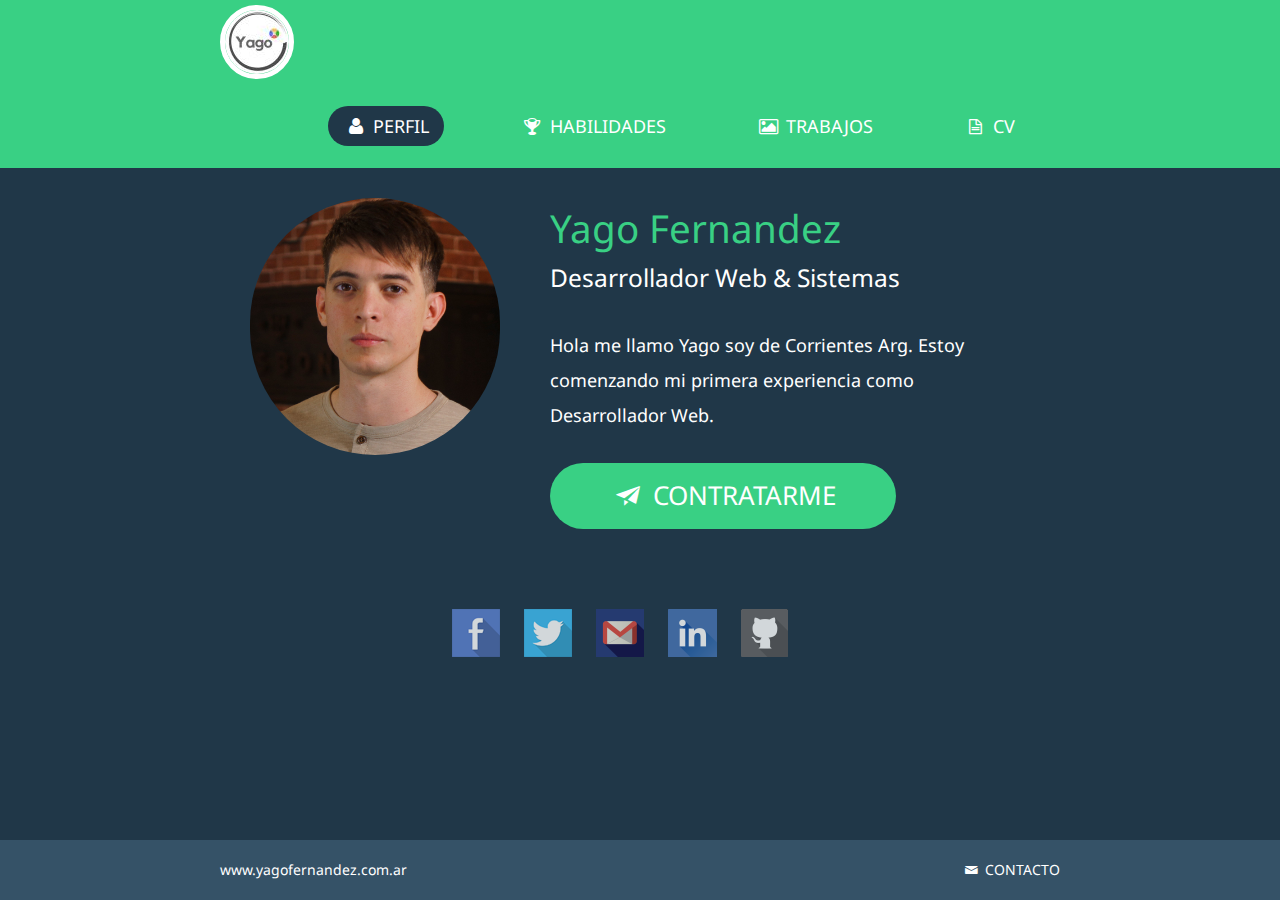
<file: index.html>
<!DOCTYPE html>
<html lang="en">
<head>
<title>Mi Porfolio</title>
<link rel="icon" type= "images/png" href="img/junction.png">
<meta charset="utf-8">
<meta name="viewport" content="width=device-width, initial-scale=1.0">
<link href="css/bootstrap.css" rel="stylesheet">
<link href="css/style.css" rel="stylesheet">
<link href="font/css/fontello.css" rel="stylesheet">
<link href='http://fonts.googleapis.com/css?family=Droid+Sans:400,700' rel='stylesheet' type='text/css'>
</head>
<body>
<div class="navbar">
  <div class="navbar-inner">
    <div class="container"> <a class="btn btn-navbar" data-toggle="collapse" data-target=".nav-collapse"> <span class="icon-bar"></span> <span class="icon-bar"></span> <span class="icon-bar"></span> </a> <a class="brand" href="index.html"><img src="img/Logito.jpg" class="LogoY" alt=""></a>
      <ul class="nav nav-collapse pull-right">
        <li><a href="index.html" class="active"><i class="icon-user"></i> Perfil</a></li>
        <li><a href="skills.html"><i class="icon-trophy"></i> Habilidades</a></li>
        <li><a href="work.html"><i class="icon-picture"></i> Trabajos</a></li>
        <li><a href="resume.html"><i class="icon-doc-text"></i> CV</a></li>
      </ul>
      <div class="nav-collapse collapse"></div>
    </div>
  </div>
</div>
<div class="container profile">
  <div class="span3"> <img src="img/Yago.jpg" class="ImgY" alt=""> </div>
  <div class="span5">
    <h1>Yago Fernandez</h1>
    <h3>Desarrollador Web &amp; Sistemas</h3>
    <p> Hola me llamo Yago soy de Corrientes Arg. Estoy comenzando mi primera experiencia como Desarrollador Web.</p>
    <a href="https://api.whatsapp.com/send?phone=3794725689" class="hire-me"><i class="icon-paper-plane"></i> CONTRATARME </a> </div>
</div>
<div class="row social">
  <ul class="social-icons">
    <li><a href="https://www.facebook.com/Yagofernandezzz/"><img src="img/fb.png" alt=""></a></li>
    <li><a href="https://twitter.com/"><img src="img/tw.png" alt=""></a></li>
    <li><a href="mailto:yagoabrahamfernandez@gmai.com"><img src="img/gmail.png" alt=""></a></li>
    <li><a href="https://www.linkedin.com/in/yagoabrahamfernandez/"><img src="img/Linkedin.png" alt=""></a></li>
    <li><a href="https://github.com/YagoFer"><img src="img/github.png" alt=""></a></li>
  </ul>
</div>
<div class="footer" href="css/bootstrap-responsive.css" rel="stylesheet" type="text/css">
  <div class="container">
    <p class="pull-left"><a href="http://google.com">www.yagofernandez.com.ar</a></p>
    <p class="pull-right"><a href="#myModal" role="button" data-toggle="modal"> <i class="icon-mail"></i> CONTACTO</a></p>
  </div>
</div>
<div id="myModal" class="modal hide fade" tabindex="-1" role="dialog" aria-labelledby="myModalLabel" aria-hidden="true">
  <div class="modal-header">
    <button type="button" class="close" data-dismiss="modal" aria-hidden="true">x</button>
    <h3 id="myModalLabel"><i class="icon-mail"></i> Contacto</h3>
  </div>
  <div class="modal-body">
    <form action="#">
<input type="text" placeholder="Tu Nombre">
      <input type="text" placeholder="Tu Email">
      <input type="text" placeholder="Website (Opcional)">
      <textarea rows="3" style="width:80%"></textarea>      
      <br>
      <button type="submit" class="btn btn-large"><i class="icon-paper-plane"></i> ENVIAR</button>
    </form>
  </div>
</div>
<script src="js/jquery-1.10.1.min.js"></script>
<script src="js/bootstrap.min.js"></script>
<script>
$('#myModal').modal('hidden')
</script>
</body>
</html>
</file>
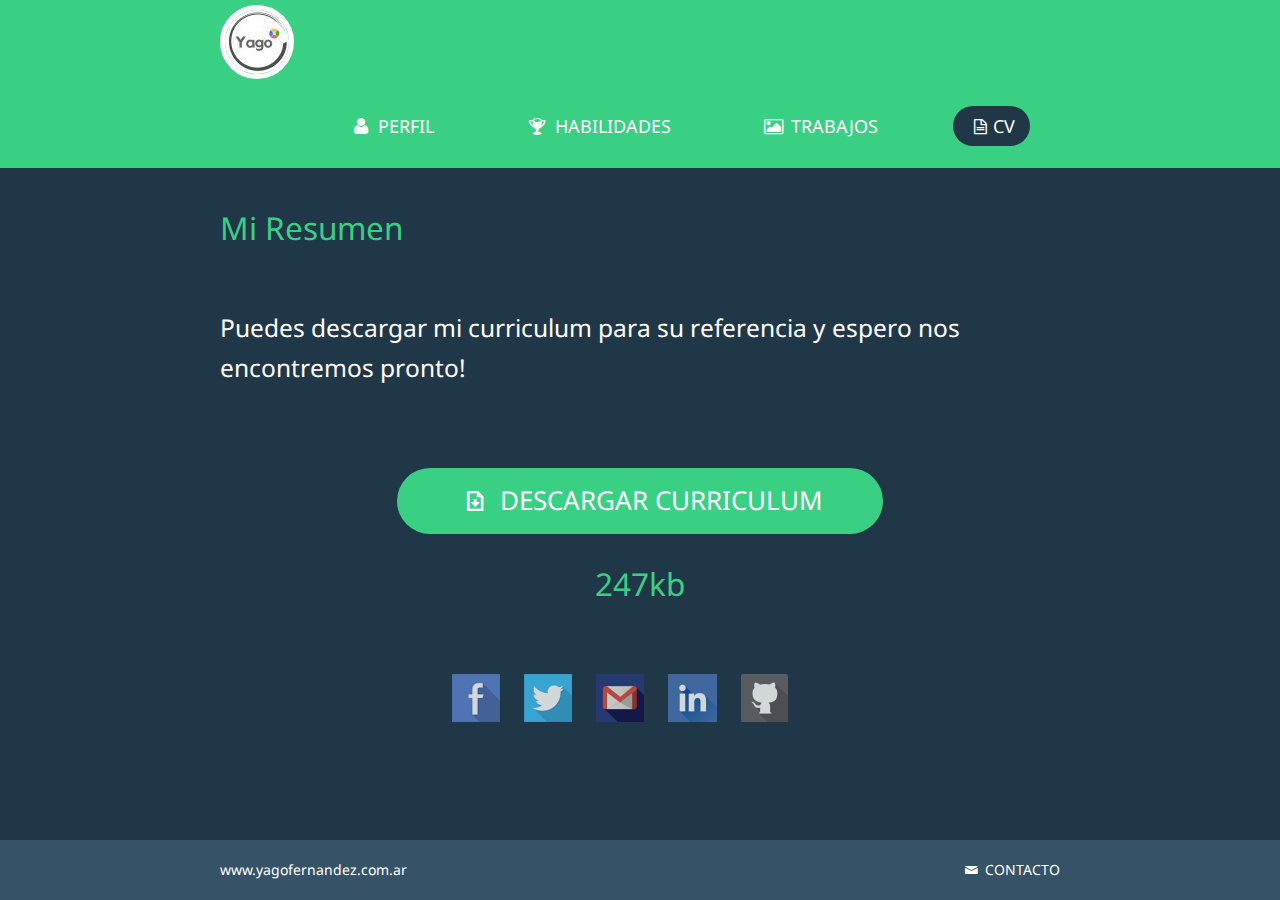
<file: resume.html>
<!DOCTYPE html>
<html lang="en">
<head>
<title>Mi Portfolio | Mi CV</title>
<link rel="icon" type= "images/png" href="img/junction.png">
<meta charset="utf-8">
<meta name="viewport" content="width=device-width, initial-scale=1.0">
<link href="css/bootstrap.css" rel="stylesheet">
<link href="css/style.css" rel="stylesheet">
<link href="font/css/fontello.css" rel="stylesheet">
<link href='http://fonts.googleapis.com/css?family=Droid+Sans:400,700' rel='stylesheet' type='text/css'>
</head>
<body>
<div class="navbar">
  <div class="navbar-inner">
    <div class="container"> <a class="btn btn-navbar" data-toggle="collapse" data-target=".nav-collapse"> <span class="icon-bar"></span> <span class="icon-bar"></span> <span class="icon-bar"></span> </a> <a class="brand" href="index.html"><img src="img/Logito.jpg" alt=""></a>
      <ul class="nav nav-collapse pull-right">
        <li><a href="index.html"><i class="icon-user"></i> Perfil</a></li>
        <li><a href="skills.html"><i class="icon-trophy"></i> Habilidades</a></li>
        <li><a href="work.html"><i class="icon-picture"></i> Trabajos</a></li>
        <li><a href="resume.html" class="active"><i class="icon-doc-text"></i>CV</a></li>
      </ul>
      <div class="nav-collapse collapse"></div>
    </div>
  </div>
</div>
<div class="container resume">
  <h2>Mi Resumen</h2>
  <h3>Puedes descargar mi curriculum para su referencia y espero nos encontremos pronto!</h3>
  <div class="btn-center"> <a href="Curriculum  Yago (Actualizado).pdf" class="hire-me"><i class="icon-download"></i> Descargar Curriculum</a>
    <h2>247kb</h2>
  </div>
</div>
<div class="row social">
  <ul class="social-icons">
    <li><a href="https://www.facebook.com/Yagofernandezzz/"><img src="img/fb.png" alt=""></a></li>
    <li><a href="https://twitter.com/"><img src="img/tw.png" alt=""></a></li>
    <li><a href="mailto:yagoabrahamfernandez@gmai.com"><img src="img/gmail.png" alt=""></a></li>
    <li><a href="https://www.linkedin.com/in/yagoabrahamfernandez/"><img src="img/Linkedin.png" alt=""></a></li>
    <li><a href="https://github.com/YagoFer"><img src="img/github.png" alt=""></a></li>
  </ul>
</div>
<div class="footer">
  <div class="container">
    <p class="pull-left"><a href="http://google.com">www.yagofernandez.com.ar</a></p>
    <p class="pull-right"><a href="#myModal" role="button" data-toggle="modal"> <i class="icon-mail"></i> CONTACTO</a></p>
  </div>
</div>
<div id="myModal" class="modal hide fade" tabindex="-1" role="dialog" aria-labelledby="myModalLabel" aria-hidden="true">
  <div class="modal-header">
    <button type="button" class="close" data-dismiss="modal" aria-hidden="true">×</button>
    <h3 id="myModalLabel"><i class="icon-mail"></i> Contacto</h3>
  </div>
  <div class="modal-body">
    <form action="#">
      <input type="text" placeholder="Tu Nombre">
      <input type="text" placeholder="Tu Email">
      <input type="text" placeholder="Website (Opcional)">
      <textarea rows="3" style="width:80%"></textarea>
      <br>
      <button type="submit" class="btn btn-large"><i class="icon-paper-plane"></i> ENVIAR</button>
    </form>
  </div>
</div>
<script src="js/jquery-1.10.1.min.js"></script>
<script src="js/bootstrap.min.js"></script>
<script>
$('#myModal').modal('hidden')
</script>
</body>
</html>
</file>
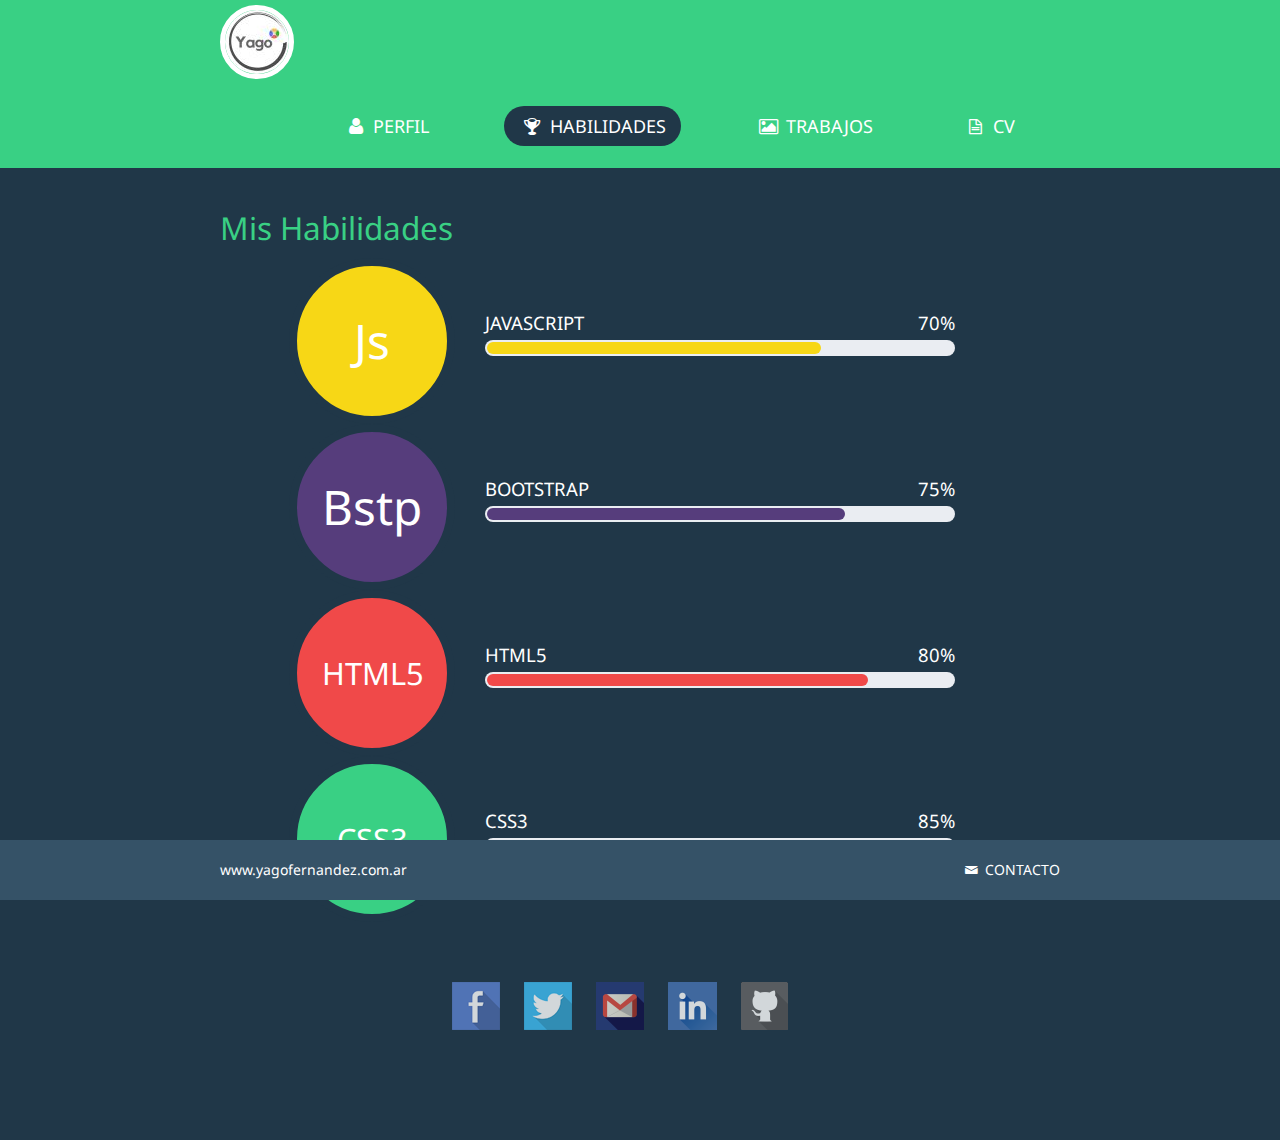
<file: skills.html>
<!DOCTYPE html>
<html lang="en">
<head>
<title>Mi Portfolio | Habilidades</title>
<link rel="icon" type= "images/png" href="img/junction.png">
<meta charset="utf-8">
<meta name="viewport" content="width=device-width, initial-scale=1.0">
<link href="css/bootstrap.css" rel="stylesheet">
<link href="css/style.css" rel="stylesheet">
<link href="font/css/fontello.css" rel="stylesheet">
<link href='http://fonts.googleapis.com/css?family=Droid+Sans:400,700' rel='stylesheet' type='text/css'>
</head>
<body>
<div class="navbar">
  <div class="navbar-inner">
    <div class="container"> <a class="btn btn-navbar" data-toggle="collapse" data-target=".nav-collapse"> <span class="icon-bar"></span> <span class="icon-bar"></span> <span class="icon-bar"></span> </a> <a class="brand" href="index.html"><img src="img/Logito.jpg" alt=""></a>
      <ul class="nav nav-collapse pull-right">
        <li><a href="index.html"><i class="icon-user"></i> Perfil</a></li>
        <li><a href="skills.html" class="active"><i class="icon-trophy"></i> Habilidades</a></li>
        <li><a href="work.html"><i class="icon-picture"></i> Trabajos</a></li>
        <li><a href="resume.html"><i class="icon-doc-text"></i> CV</a></li>
      </ul>
      <div class="nav-collapse collapse"></div>
    </div>
  </div>
</div>
<div class="container skills">
  <h2>Mis Habilidades</h2>
  <div class="row">
    <div class="span3">
      <div class="ps">
        <h3>Js</h3>
      </div>
    </div>
    <div class="span5">
      <h3>JavasCript<span>70%</span></h3>
      <div class="expand-bg"> <span class="expand ps2"> &nbsp; </span> </div>
    </div>
  </div>
  <div class="row">
    <div class="span3">
      <div class="ai">
        <h3>Bstp</h3>
      </div>
    </div>
    <div class="span5">
      <h3>bootstrap<span>75%</span></h3>
      <div class="expand-bg"> <span class="expand ai2"> &nbsp; </span> </div>
    </div>
  </div>
  <div class="row">
    <div class="span3">
      <div class="html">
        <h3>HTML5</h3>
      </div>
    </div>
    <div class="span5">
      <h3>HTML5 <span>80%</span></h3>
      <div class="expand-bg"> <span class="expand html2"> &nbsp; </span> </div>
    </div>
  </div>
  <div class="row">
    <div class="span3">
      <div class="css">
        <h3>CSS3</h3>
      </div>
    </div>
    <div class="span5">
      <h3>CSS3 <span>85%</span></h3>
      <div class="expand-bg"> <span class="expand css2"> &nbsp; </span> </div>
    </div>
  </div>
</div>
<div class="row social">
  <ul class="social-icons">
    <li><a href="https://www.facebook.com/Yagofernandezzz/"><img src="img/fb.png" alt=""></a></li>
    <li><a href="https://twitter.com/"><img src="img/tw.png" alt=""></a></li>
    <li><a href="mailto:yagoabrahamfernandez@gmai.com"><img src="img/gmail.png" alt=""></a></li>
    <li><a href="https://www.linkedin.com/in/yagoabrahamfernandez/"><img src="img/Linkedin.png" alt=""></a></li>
    <li><a href="https://github.com/YagoFer"><img src="img/github.png" alt=""></a></li>
  </ul>
</div>
<div class="footer">
  <div class="container">
    <p class="pull-left"><a href="http://google.com">www.yagofernandez.com.ar</a></p>
    <p class="pull-right"><a href="#myModal" role="button" data-toggle="modal"> <i class="icon-mail"></i> CONTACTO</a></p>
  </div>
</div>
<div id="myModal" class="modal hide fade" tabindex="-1" role="dialog" aria-labelledby="myModalLabel" aria-hidden="true">
  <div class="modal-header">
    <button type="button" class="close" data-dismiss="modal" aria-hidden="true">×</button>
    <h3 id="myModalLabel"><i class="icon-mail"></i> Contacto</h3>
  </div>
  <div class="modal-body">
    <form action="#">
      <input type="text" placeholder="Tu Nombre">
      <input type="text" placeholder="Tu Email">
      <input type="text" placeholder="Website (Opcional)">
      <textarea rows="3" style="width:80%"></textarea>
      <br>
      <button type="submit" class="btn btn-large"><i class="icon-paper-plane"></i> ENVIAR</button>
    </form>
  </div>
</div>
<script src="js/jquery-1.10.1.min.js"></script>
<script src="js/bootstrap.min.js"></script>
<script>
$('#myModal').modal('hidden')
</script>
</body>
</html>
</file>
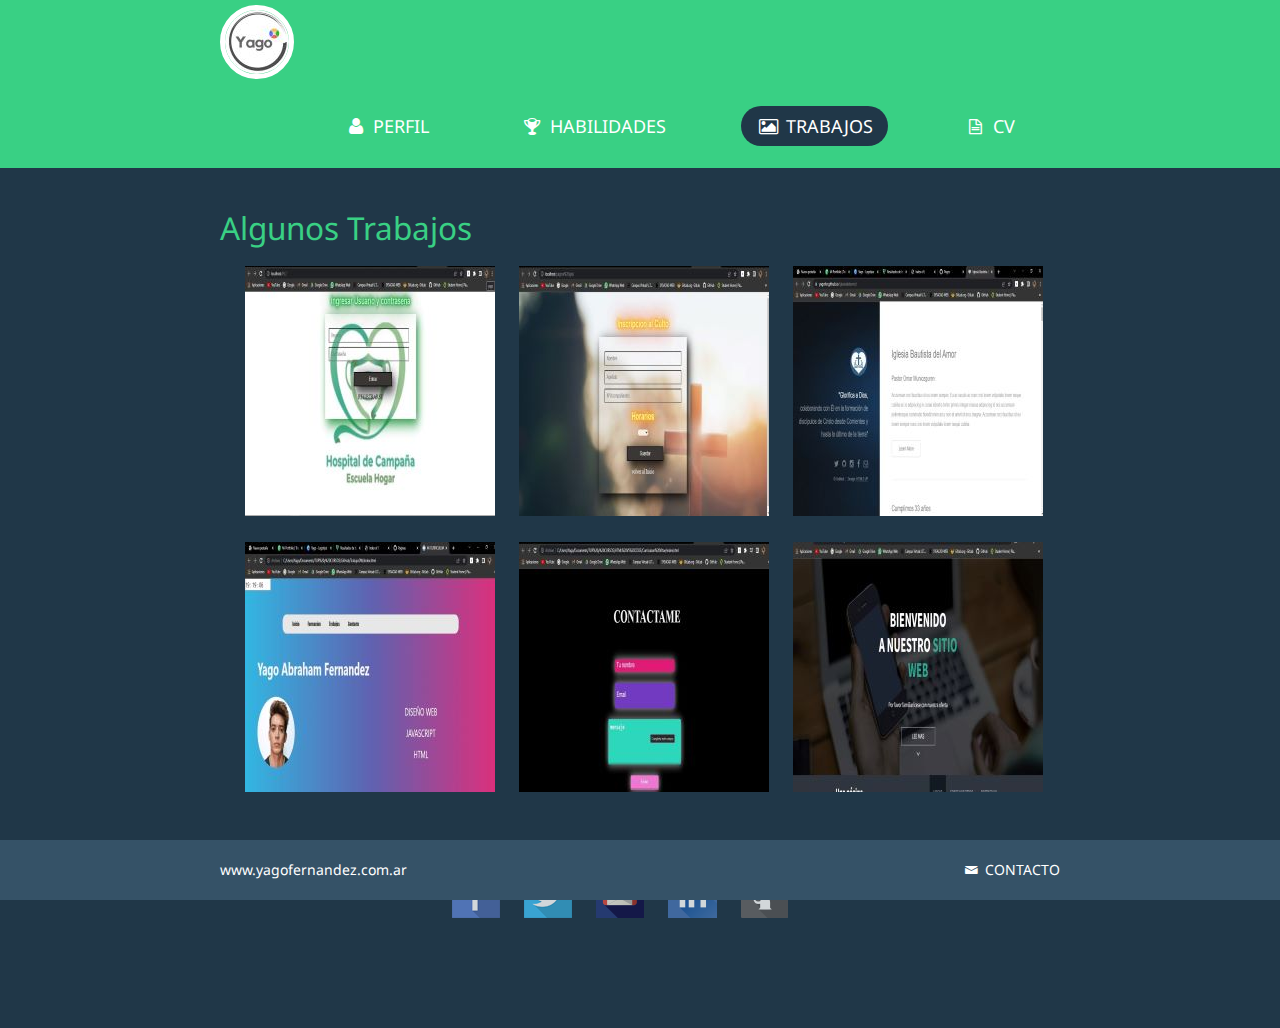
<file: work.html>
<!DOCTYPE html>
<html lang="en">
<head>
<title>Mi Portfolio | Trabajos</title>
<link rel="icon" type= "images/png" href="img/junction.png">
<meta charset="utf-8">
<meta name="viewport" content="width=device-width, initial-scale=1.0">
<link href="css/bootstrap.css" rel="stylesheet">
<link href="css/style.css" rel="stylesheet">
<link href="font/css/fontello.css" rel="stylesheet">
<link href='http://fonts.googleapis.com/css?family=Droid+Sans:400,700' rel='stylesheet' type='text/css'>
<link rel="stylesheet" type="text/css" href="css/jquery.fancybox.css" media="screen">
</head>
<body>
<div class="navbar">
  <div class="navbar-inner">
    <div class="container"> <a class="btn btn-navbar" data-toggle="collapse" data-target=".nav-collapse"> <span class="icon-bar"></span> <span class="icon-bar"></span> <span class="icon-bar"></span> </a> <a class="brand" href="index.html"><img src="img/Logito.jpg" alt=""></a>
      <ul class="nav nav-collapse pull-right">
        <li><a href="index.html"><i class="icon-user"></i> Perfil</a></li>
        <li><a href="skills.html"><i class="icon-trophy"></i> Habilidades</a></li>
        <li><a href="work.html" class="active"><i class="icon-picture"></i> Trabajos</a></li>
        <li><a href="resume.html"><i class="icon-doc-text"></i> CV</a></li>
      </ul>
      <div class="nav-collapse collapse"></div>
    </div>
  </div>
</div>
<div class="container work">
  <h2>Algunos Trabajos</h2>
  <ul class="work-images">
    <li>
      <div><a class="fancybox-thumb" rel="fancybox-thumb" href="img/HC.jpg" title="Image 01"><img src="img/HCmin.jpg" alt=""></a></div>
    </li>
    <li>
      <div><a class="fancybox-thumb" rel="fancybox-thumb" href="img/Igle.jpg"><img src="img/Iglemin.jpg" alt=""></a></div>
    </li>
    <li>
      <div><a class="fancybox-thumb" rel="fancybox-thumb" href="img/igle2.jpg"><img src="img/igle2min.jpg" alt=""></a></div>
    </li>
  </ul>
  <ul class="work-images">
    <li>
      <div><a class="fancybox-thumb" rel="fancybox-thumb" href="img/Cv.jpg"><img src="img/Cvmin.jpg" alt=""></a></div>
    </li>
    <li>
      <div><a class="fancybox-thumb" rel="fancybox-thumb" href="img/pagina.jpg"><img src="img/paginamin.jpg" alt=""></a></div>
    </li>
    <li>
      <div><a class="fancybox-thumb" rel="fancybox-thumb" href="img/Web.jpg"><img src="img/Webmin.jpg" alt=""></a></div>
    </li>
  </ul>
</div>
<div class="row social">
  <ul class="social-icons">
    <li><a href="https://www.facebook.com/Yagofernandezzz/"><img src="img/fb.png" alt=""></a></li>
    <li><a href="https://twitter.com/"><img src="img/tw.png" alt=""></a></li>
    <li><a href="mailto:yagoabrahamfernandez@gmai.com"><img src="img/gmail.png" alt=""></a></li>
    <li><a href="https://www.linkedin.com/in/yagoabrahamfernandez/"><img src="img/Linkedin.png" alt=""></a></li>
    <li><a href="https://github.com/YagoFer"><img src="img/github.png" alt=""></a></li>
  </ul>
</div>
<div class="footer">
  <div class="container">
    <p class="pull-left"><a href="http://google.com">www.yagofernandez.com.ar</a></p>
    <p class="pull-right"><a href="#myModal" role="button" data-toggle="modal"> <i class="icon-mail"></i> CONTACTO</a></p>
  </div>
</div>
<div id="myModal" class="modal hide fade" tabindex="-1" role="dialog" aria-labelledby="myModalLabel" aria-hidden="true">
  <div class="modal-header">
    <button type="button" class="close" data-dismiss="modal" aria-hidden="true">×</button>
    <h3 id="myModalLabel"><i class="icon-mail"></i> Contacto</h3>
  </div>
  <div class="modal-body">
    <form action="#">
      <input type="text" placeholder="Tu Nombre">
      <input type="text" placeholder="Tu Email">
      <input type="text" placeholder="Website (Opcional)">
      <textarea rows="3" style="width:80%"></textarea>
      <br>
      <button type="submit" class="btn btn-large"><i class="icon-paper-plane"></i> ENVIAR</button>
    </form>
  </div>
</div>
<script src="js/jquery-1.10.1.min.js"></script>
<script src="js/bootstrap.min.js"></script>
<script>
$('#myModal').modal('hidden')
</script>
<script src="js/jquery.fancybox.js?v=2.1.5"></script>
<script>
$(document).ready(function () {
    $(".fancybox-thumb").fancybox({
        helpers: {
            title: {
                type: 'inside'
            },
            overlay: {
                css: {
                    'background': 'rgba(1,1,1,0.65)'
                }
            }
        }
    });
});
</script>
</body>
</html>
</file>
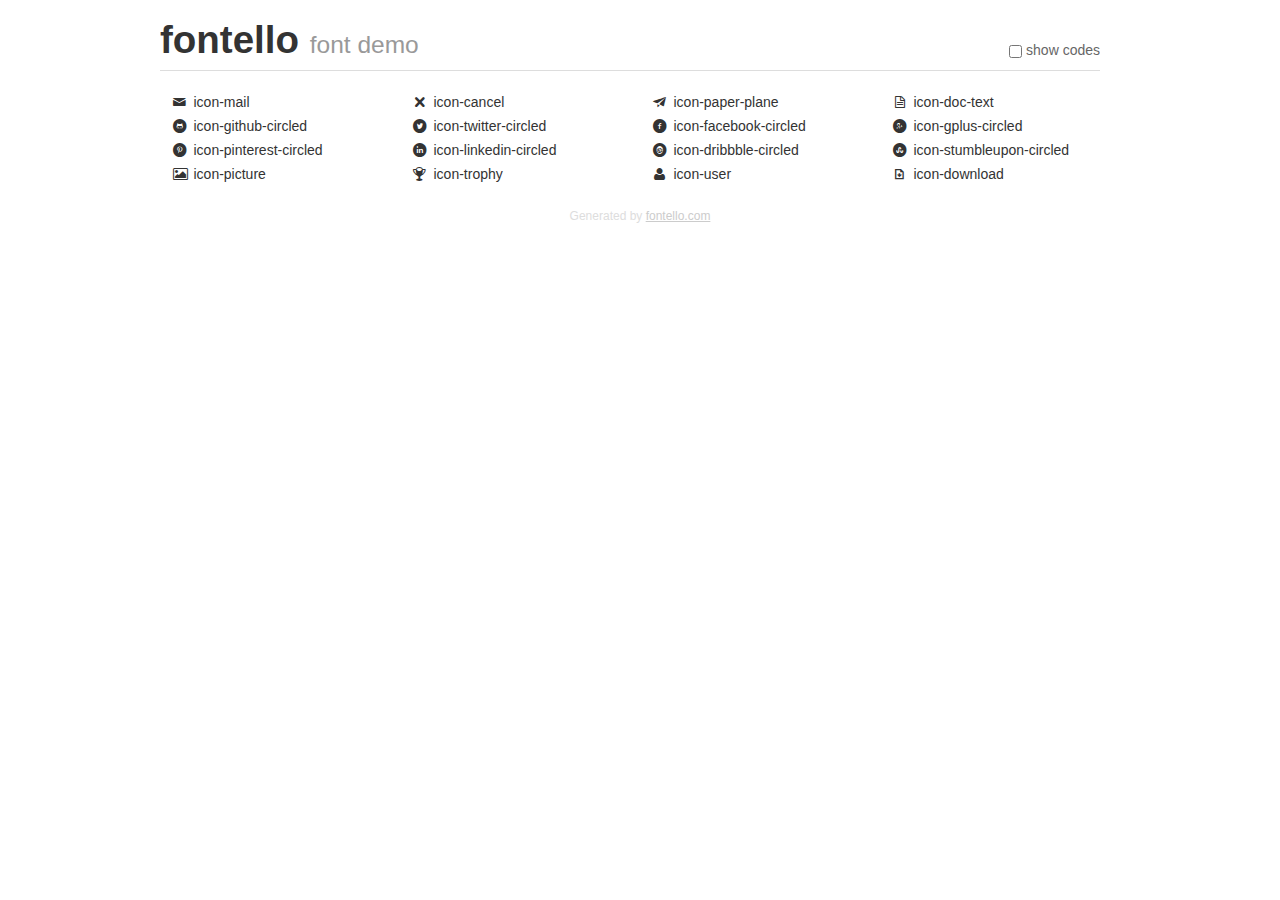
<file: font/demo.html>
<!DOCTYPE html>
<html>
  <head><!--[if lt IE 9]>
    <script src="http://html5shim.googlecode.com/svn/trunk/html5.js"></script><![endif]-->
    <meta charset="UTF-8"><style type="text/css">

.clearfix {
  *zoom: 1;
}
.clearfix:before,
.clearfix:after {
  display: table;
  content: "";
  line-height: 0;
}
.clearfix:after {
  clear: both;
}
html {
  font-size: 100%;
  -webkit-text-size-adjust: 100%;
  -ms-text-size-adjust: 100%;
}
a:focus {
  outline: thin dotted #333;
  outline: 5px auto -webkit-focus-ring-color;
  outline-offset: -2px;
}
a:hover,
a:active {
  outline: 0;
}
button,
input,
select,
textarea {
  margin: 0;
  font-size: 100%;
  vertical-align: middle;
}
button,
input {
  *overflow: visible;
  line-height: normal;
}
button::-moz-focus-inner,
input::-moz-focus-inner {
  padding: 0;
  border: 0;
}
body {
  margin: 0;
  font-family: "Helvetica Neue", Helvetica, Arial, sans-serif;
  font-size: 14px;
  line-height: 20px;
  color: #333;
  background-color: #fff;
}
a {
  color: #08c;
  text-decoration: none;
}
a:hover {
  color: #005580;
  text-decoration: underline;
}
.row {
  margin-left: -20px;
  *zoom: 1;
}
.row:before,
.row:after {
  display: table;
  content: "";
  line-height: 0;
}
.row:after {
  clear: both;
}
[class*="span"] {
  float: left;
  min-height: 1px;
  margin-left: 20px;
}
.container,
.navbar-static-top .container,
.navbar-fixed-top .container,
.navbar-fixed-bottom .container {
  width: 940px;
}
.span12 {
  width: 940px;
}
.span11 {
  width: 860px;
}
.span10 {
  width: 780px;
}
.span9 {
  width: 700px;
}
.span8 {
  width: 620px;
}
.span7 {
  width: 540px;
}
.span6 {
  width: 460px;
}
.span5 {
  width: 380px;
}
.span4 {
  width: 300px;
}
.span3 {
  width: 220px;
}
.span2 {
  width: 140px;
}
.span1 {
  width: 60px;
}
[class*="span"].pull-right,
.row-fluid [class*="span"].pull-right {
  float: right;
}
.container {
  margin-right: auto;
  margin-left: auto;
  *zoom: 1;
}
.container:before,
.container:after {
  display: table;
  content: "";
  line-height: 0;
}
.container:after {
  clear: both;
}
p {
  margin: 0 0 10px;
}
.lead {
  margin-bottom: 20px;
  font-size: 21px;
  font-weight: 200;
  line-height: 30px;
}
small {
  font-size: 85%;
}
h1 {
  margin: 10px 0;
  font-family: inherit;
  font-weight: bold;
  line-height: 20px;
  color: inherit;
  text-rendering: optimizelegibility;
}
h1 small {
  font-weight: normal;
  line-height: 1;
  color: #999;
}
h1 {
  line-height: 40px;
}
h1 {
  font-size: 38.5px;
}
h1 small {
  font-size: 24.5px;
}
body {
  margin-top: 90px;
}
.header {
  position: fixed;
  top: 0;
  left: 50%;
  margin-left: -480px;
  background-color: #fff;
  border-bottom: 1px solid #ddd;
  padding-top: 10px;
  z-index: 10;
}
.footer {
  color: #ddd;
  font-size: 12px;
  text-align: center;
  margin-top: 20px;
}
.footer a {
  color: #ccc;
  text-decoration: underline;
}
.the-icons {
  font-size: 14px;
  line-height: 24px;
}
.switch {
  position: absolute;
  right: 0;
  bottom: 10px;
  color: #666;
}
.switch input {
  margin-right: 0.3em;
}
.codesOn .i-name {
  display: none;
}
.codesOn .i-code {
  display: inline;
}
.i-code {
  display: none;
}
</style>
    <link rel="stylesheet" href="css/fontello.css">
    <link rel="stylesheet" href="css/animation.css"><!--[if IE 7]>
    <link rel="stylesheet" href="css/fontello-ie7.css"><![endif]-->
    <script>
      function toggleCodes(on) {
        var obj = document.getElementById('icons');
        
        if (on) {
          obj.className += ' codesOn';
        } else {
          obj.className = obj.className.replace(' codesOn', '');
        }
      }
      
    </script>
  </head>
  <body>
    <div class="container header">
      <h1>
        fontello
         <small>font demo</small>
      </h1>
      <label class="switch">
        <input type="checkbox" onclick="toggleCodes(this.checked)">show codes
      </label>
    </div>
    <div id="icons" class="container">
      <div class="row">
        <div title="Code: 0xe806" class="the-icons span3"><i class="icon-mail"></i> <span class="i-name">icon-mail</span><span class="i-code">0xe806</span></div>
        <div title="Code: 0xe80f" class="the-icons span3"><i class="icon-cancel"></i> <span class="i-name">icon-cancel</span><span class="i-code">0xe80f</span></div>
        <div title="Code: 0xe804" class="the-icons span3"><i class="icon-paper-plane"></i> <span class="i-name">icon-paper-plane</span><span class="i-code">0xe804</span></div>
        <div title="Code: 0xe803" class="the-icons span3"><i class="icon-doc-text"></i> <span class="i-name">icon-doc-text</span><span class="i-code">0xe803</span></div>
      </div>
      <div class="row">
        <div title="Code: 0xe80e" class="the-icons span3"><i class="icon-github-circled"></i> <span class="i-name">icon-github-circled</span><span class="i-code">0xe80e</span></div>
        <div title="Code: 0xe808" class="the-icons span3"><i class="icon-twitter-circled"></i> <span class="i-name">icon-twitter-circled</span><span class="i-code">0xe808</span></div>
        <div title="Code: 0xe807" class="the-icons span3"><i class="icon-facebook-circled"></i> <span class="i-name">icon-facebook-circled</span><span class="i-code">0xe807</span></div>
        <div title="Code: 0xe809" class="the-icons span3"><i class="icon-gplus-circled"></i> <span class="i-name">icon-gplus-circled</span><span class="i-code">0xe809</span></div>
      </div>
      <div class="row">
        <div title="Code: 0xe80a" class="the-icons span3"><i class="icon-pinterest-circled"></i> <span class="i-name">icon-pinterest-circled</span><span class="i-code">0xe80a</span></div>
        <div title="Code: 0xe80b" class="the-icons span3"><i class="icon-linkedin-circled"></i> <span class="i-name">icon-linkedin-circled</span><span class="i-code">0xe80b</span></div>
        <div title="Code: 0xe80c" class="the-icons span3"><i class="icon-dribbble-circled"></i> <span class="i-name">icon-dribbble-circled</span><span class="i-code">0xe80c</span></div>
        <div title="Code: 0xe80d" class="the-icons span3"><i class="icon-stumbleupon-circled"></i> <span class="i-name">icon-stumbleupon-circled</span><span class="i-code">0xe80d</span></div>
      </div>
      <div class="row">
        <div title="Code: 0xe802" class="the-icons span3"><i class="icon-picture"></i> <span class="i-name">icon-picture</span><span class="i-code">0xe802</span></div>
        <div title="Code: 0xe801" class="the-icons span3"><i class="icon-trophy"></i> <span class="i-name">icon-trophy</span><span class="i-code">0xe801</span></div>
        <div title="Code: 0xe800" class="the-icons span3"><i class="icon-user"></i> <span class="i-name">icon-user</span><span class="i-code">0xe800</span></div>
        <div title="Code: 0xe805" class="the-icons span3"><i class="icon-download"></i> <span class="i-name">icon-download</span><span class="i-code">0xe805</span></div>
      </div>
    </div>
    <div class="container footer">Generated by <a href="http://fontello.com">fontello.com</a></div>
  </body>
</html>
</file>
<file: font/css/fontello.css>
@font-face {
  font-family: 'fontello';
  src: url('../font/fontello.eot?87773380');
  src: url('../font/fontello.eot?87773380#iefix') format('embedded-opentype'),
       url('../font/fontello.woff?87773380') format('woff'),
       url('../font/fontello.ttf?87773380') format('truetype'),
       url('../font/fontello.svg?87773380#fontello') format('svg');
  font-weight: normal;
  font-style: normal;
}
/* Chrome hack: SVG is rendered more smooth in Windozze. 100% magic, uncomment if you need it. */
/* Note, that will break hinting! In other OS-es font will be not as sharp as it could be */
/*
@media screen and (-webkit-min-device-pixel-ratio:0) {
  @font-face {
    font-family: 'fontello';
    src: url('../font/fontello.svg?87773380#fontello') format('svg');
  }
}
*/
 
 [class^="icon-"]:before, [class*=" icon-"]:before {
  font-family: "fontello";
  font-style: normal;
  font-weight: normal;
  speak: none;
 
  display: inline-block;
  text-decoration: inherit;
  width: 1em;
  margin-right: .2em;
  text-align: center;
  /* opacity: .8; */
 
  /* For safety - reset parent styles, that can break glyph codes*/
  font-variant: normal;
  text-transform: none;
     
  /* fix buttons height, for twitter bootstrap */
  line-height: 1em;
 
  /* Animation center compensation - margins should be symmetric */
  /* remove if not needed */
  margin-left: .2em;
 
  /* you can be more comfortable with increased icons size */
  /* font-size: 120%; */
 
  /* Uncomment for 3D effect */
  /* text-shadow: 1px 1px 1px rgba(127, 127, 127, 0.3); */
}
 
.icon-mail:before { content: '\e806'; } /* '' */
.icon-cancel:before { content: '\e80f'; } /* '' */
.icon-paper-plane:before { content: '\e804'; } /* '' */
.icon-doc-text:before { content: '\e803'; } /* '' */
.icon-github-circled:before { content: '\e80e'; } /* '' */
.icon-twitter-circled:before { content: '\e808'; } /* '' */
.icon-facebook-circled:before { content: '\e807'; } /* '' */
.icon-gplus-circled:before { content: '\e809'; } /* '' */
.icon-pinterest-circled:before { content: '\e80a'; } /* '' */
.icon-linkedin-circled:before { content: '\e80b'; } /* '' */
.icon-dribbble-circled:before { content: '\e80c'; } /* '' */
.icon-stumbleupon-circled:before { content: '\e80d'; } /* '' */
.icon-picture:before { content: '\e802'; } /* '' */
.icon-trophy:before { content: '\e801'; } /* '' */
.icon-user:before { content: '\e800'; } /* '' */
.icon-download:before { content: '\e805'; } /* '' */
</file>
<file: font/css/fontello-ie7.css>
[class^="icon-"], [class*=" icon-"] {
  font-family: 'fontello';
  font-style: normal;
  font-weight: normal;
 

  line-height: 1em;
 
 
}
 
.icon-mail { *zoom: expression( this.runtimeStyle['zoom'] = '1', this.innerHTML = '&#xe806;&nbsp;'); }
.icon-cancel { *zoom: expression( this.runtimeStyle['zoom'] = '1', this.innerHTML = '&#xe80f;&nbsp;'); }
.icon-paper-plane { *zoom: expression( this.runtimeStyle['zoom'] = '1', this.innerHTML = '&#xe804;&nbsp;'); }
.icon-doc-text { *zoom: expression( this.runtimeStyle['zoom'] = '1', this.innerHTML = '&#xe803;&nbsp;'); }
.icon-github-circled { *zoom: expression( this.runtimeStyle['zoom'] = '1', this.innerHTML = '&#xe80e;&nbsp;'); }
.icon-twitter-circled { *zoom: expression( this.runtimeStyle['zoom'] = '1', this.innerHTML = '&#xe808;&nbsp;'); }
.icon-facebook-circled { *zoom: expression( this.runtimeStyle['zoom'] = '1', this.innerHTML = '&#xe807;&nbsp;'); }
.icon-gplus-circled { *zoom: expression( this.runtimeStyle['zoom'] = '1', this.innerHTML = '&#xe809;&nbsp;'); }
.icon-pinterest-circled { *zoom: expression( this.runtimeStyle['zoom'] = '1', this.innerHTML = '&#xe80a;&nbsp;'); }
.icon-linkedin-circled { *zoom: expression( this.runtimeStyle['zoom'] = '1', this.innerHTML = '&#xe80b;&nbsp;'); }
.icon-dribbble-circled { *zoom: expression( this.runtimeStyle['zoom'] = '1', this.innerHTML = '&#xe80c;&nbsp;'); }
.icon-stumbleupon-circled { *zoom: expression( this.runtimeStyle['zoom'] = '1', this.innerHTML = '&#xe80d;&nbsp;'); }
.icon-picture { *zoom: expression( this.runtimeStyle['zoom'] = '1', this.innerHTML = '&#xe802;&nbsp;'); }
.icon-trophy { *zoom: expression( this.runtimeStyle['zoom'] = '1', this.innerHTML = '&#xe801;&nbsp;'); }
.icon-user { *zoom: expression( this.runtimeStyle['zoom'] = '1', this.innerHTML = '&#xe800;&nbsp;'); }
.icon-download { *zoom: expression( this.runtimeStyle['zoom'] = '1', this.innerHTML = '&#xe805;&nbsp;'); }
</file>
<file: css/style.css>
/*This stylesheet contains some custom class rather than Bootstrap*/
		
a.brand img {
	border-radius:50%;
	border:5px solid #fff;
}
.profile, .skills, .work, .resume {
	padding:30px 0;
}
.profile h2, .skills h2, .work h2, .resume h2 {
	font-weight:normal;
	color: #39D084;
}
/***** Profile *****/
	.profile h1 {
	color:#39d084;
	font-weight: normal;
}
.profile h3 {
	color:#fff;
	font-weight: normal;
}
.ImgY{
	width:250px;
    /*height:200px;*/
    border-radius:150px;
	
}
.LogoY{
	width:64px;
    height:64px;
   /* border-radius:150px;*/
	
}

.profile p {
	color:#fff;
	font-size:18px;
	line-height: 35px;
	margin-top: 30px;
}
.profile .container .span5 {
	padding:40px 0;
}
a.hire-me {
	display: inline-block;
 *display: inline;
	padding:20px 60px;
	background:#39d084;
	color:#fff;
	text-transform:uppercase;
	font-size:26px;
	margin:20px 0;
	-webkit-border-radius: 40px;
	-moz-border-radius: 40px;
	border-radius: 40px;
}
a.hire-me:hover {
	text-decoration:none;
	background:#11d170;
}
.social {
	text-align:center;
	padding-bottom:80px;
}
ul.social-icons {
	margin:20px 0;
}
ul.social-icons li {
	list-style:none;
	display:inline-block;
	margin:10px;
}
ul.social-icons li:first-child {
	margin-left:0;
}
ul.social-icons li a {
	opacity:0.8;
}
ul.social-icons li a:hover {
	opacity:1;
}
/***** Skills *****/
.skills .span3 {
	width:235px;
	overflow: hidden;
}
.skills .span5 {
	text-align:left;
	padding:47px 0;
}
.skills .ps, .skills .ai, .skills .html, .skills .css {
	padding:25px;
	width:100px;
	height:100px;
	-webkit-border-radius: 50%;
	-moz-border-radius: 50%;
	border-radius: 50%;
	text-align:center;
	border:8px solid #203748;
	float:right;
	-webkit-transition: all 0.2s linear;
	-moz-transition: all 0.2s linear;
	-o-transition: all 0.2s linear;
	transition: all 0.2s linear;
}
.skills .ps {
	background: #F7D716;
}
.skills .ai {
	background:#563d7c;
}
.skills .html {
	background:#f04949;
}
.skills .css {
	background:#39d084;
}
.skills .ps:hover, .skills .ai:hover, .skills .html:hover, .skills .css:hover {
	border:8px solid #fff;
}
.skills .ps h3, .skills .ai h3, .skills .html h3, .skills .css h3 {
	color:#fff;
	font-size: 3.4em;
	font-weight: normal;
	line-height: 80px;
}
.skills .html h3, .skills .css h3 {
	font-size: 2.2em;
}
.expand-bg {
	background: none repeat scroll 0 0 #EAEDF2;
	border-radius:16px;
	height: 16px;
	margin-bottom: 15px;
	position: relative;
	padding: 0 2px;
}
.expand {
	border-radius: 10px;
	height: 4px;
	margin: 2px 0;
	padding: 4px 0 4px 5px;
	position: absolute;
}
.skills .span5 h3 {
	font-size: 18.5px;
	line-height: 15px;
	font-weight:normal;
	text-transform:uppercase;
}
.skills .span5 h3 span {
	float:right;
}
.ps2 {
	width:70%;
	background:#F7D716;
	-moz-animation:html5 2s ease-out;
	-webkit-animation:html5 2s ease-out;
}
.ai2 {
	width:75%;
	background:#563d7c;
	-moz-animation:css3 2s ease-out;
	-webkit-animation:css3 2s ease-out;
}
.html2 {
	width:80%;
	background:#f04949;
	-moz-animation:jquery 2s ease-out;
	-webkit-animation:jquery 2s ease-out;
}
.css2 {
	width:85%;
	background:#39d084;
	-moz-animation:photoshop 2s ease-out;
	-webkit-animation:photoshop 2s ease-out;
}
 @-moz-keyframes ps2 {
0% {
width:0px;
}
100% {
width:90%;
}
}
@-moz-keyframes ai2 {
0% {
width:0px;
}
100% {
width:80%;
}
}
@-moz-keyframes html2 {
0% {
width:0px;
}
100% {
width:75%;
}
}
@-moz-keyframes css2 {
0% {
width:0px;
}
100% {
width:85%;
}
}
 @-webkit-keyframes ps2 {
0% {
width:0px;
}
100% {
width:90%;
}
}
@-webkit-keyframes ai {
0% {
width:0px;
}
100% {
width:80%;
}
}
@-webkit-keyframes html {
0% {
width:0px;
}
100% {
width:75%;
}
}
@-webkit-keyframes css {
0% {
width:0px;
}
100% {
width:85%;
}
}
/**** Work container *****/
ul.work-images li {
	list-style:none;
	display:inline-block;
	margin: 8px 10px;
    
}
ul.work-images li:first-child {
	margin-left:0;
}
ul.work-images li div {
	background:url(../img/eye.png) 50% 50% no-repeat;
	background-color: #f04949;
	-webkit-transition: all 0.2s linear;
	-moz-transition: all 0.2s linear;
	-o-transition: all 0.2s linear;
	transition: all 0.2s linear;
}
ul.work-images li img {
	-webkit-transition: all 0.2s linear;
	-moz-transition: all 0.2s linear;
	-o-transition: all 0.2s linear;
	transition: all 0.2s linear;
}
ul.work-images li img:hover {
	opacity:0.1;
}
/***** Resume container *****/
.resume h3 {
	margin:60px 0;
}
.resume .btn-center {
	text-align:center;
}
.footer {
	background:#355267;
	position: fixed;
	width: 100%;
	bottom:0;
}
.footer p {
	margin:20px 0;
}
.footer p a {
	color:#fff;
	text-decoration:none;
}
.footer p a:hover {
	color:#39d084;
}
</file>
<file: font/css/animation.css>
/*
   Animation example, for spinners
*/
.animate-spin {
  -moz-animation: spin 2s infinite linear;
  -o-animation: spin 2s infinite linear;
  -webkit-animation: spin 2s infinite linear;
  animation: spin 2s infinite linear;
  display: inline-block;
}
@-moz-keyframes spin {
  0% {
    -moz-transform: rotate(0deg);
    -o-transform: rotate(0deg);
    -webkit-transform: rotate(0deg);
    transform: rotate(0deg);
  }

  100% {
    -moz-transform: rotate(359deg);
    -o-transform: rotate(359deg);
    -webkit-transform: rotate(359deg);
    transform: rotate(359deg);
  }
}
@-webkit-keyframes spin {
  0% {
    -moz-transform: rotate(0deg);
    -o-transform: rotate(0deg);
    -webkit-transform: rotate(0deg);
    transform: rotate(0deg);
  }

  100% {
    -moz-transform: rotate(359deg);
    -o-transform: rotate(359deg);
    -webkit-transform: rotate(359deg);
    transform: rotate(359deg);
  }
}
@-o-keyframes spin {
  0% {
    -moz-transform: rotate(0deg);
    -o-transform: rotate(0deg);
    -webkit-transform: rotate(0deg);
    transform: rotate(0deg);
  }

  100% {
    -moz-transform: rotate(359deg);
    -o-transform: rotate(359deg);
    -webkit-transform: rotate(359deg);
    transform: rotate(359deg);
  }
}
@-ms-keyframes spin {
  0% {
    -moz-transform: rotate(0deg);
    -o-transform: rotate(0deg);
    -webkit-transform: rotate(0deg);
    transform: rotate(0deg);
  }

  100% {
    -moz-transform: rotate(359deg);
    -o-transform: rotate(359deg);
    -webkit-transform: rotate(359deg);
    transform: rotate(359deg);
  }
}
@keyframes spin {
  0% {
    -moz-transform: rotate(0deg);
    -o-transform: rotate(0deg);
    -webkit-transform: rotate(0deg);
    transform: rotate(0deg);
  }

  100% {
    -moz-transform: rotate(359deg);
    -o-transform: rotate(359deg);
    -webkit-transform: rotate(359deg);
    transform: rotate(359deg);
  }
}
</file>
